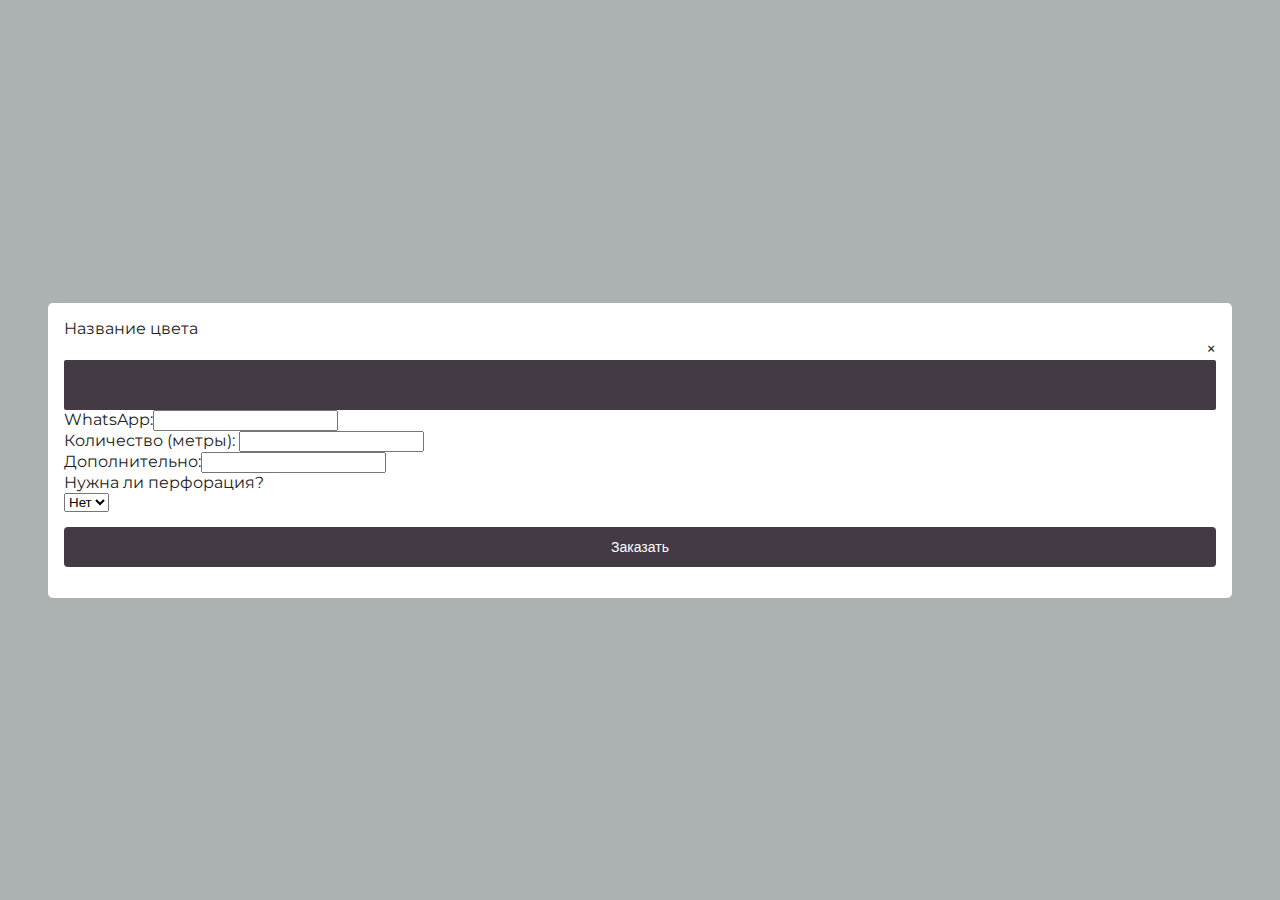
<file: index.html>
<!DOCTYPE html>
<html lang="en">
<head>
    <meta charset="utf-8">
    <meta name="viewport"
          content="width=device-width, initial-scale=1.0, minimum-scale=1.0, maximum-scale=1.0, user-scalable=no" />
    <meta name="format-detection" content="telephone=no" />
    <meta http-equiv="X-UA-Compatible" content="IE=edge" />
    <meta name="MobileOptimized" content="176" />
    <meta name="HandheldFriendly" content="True" />
    <meta name="robots" content="noindex,nofollow" />
    <title>Telegram WebApp</title>
    <link rel="stylesheet" href="https://cdn.jsdelivr.net/npm/bootstrap@5.1.3/dist/css/bootstrap.min.css" integrity="sha384-1BmE4kWBq78iYhFldvKuhfTAU6auU8tT94WrHftjDbrCEXSU1oBoqyl2QvZ6jIW3" crossorigin="anonymous">
    <script src="https://telegram.org/js/telegram-web-app.js"></script>
    <script>
        function setThemeClass() {
            document.documentElement.className = Telegram.WebApp.colorScheme;
        }
        Telegram.WebApp.onEvent('themeChanged', setThemeClass);
        setThemeClass();

    </script>
       <link rel="stylesheet" href="assets/style.css">

</head>

<body>

<section>
    <div class="container">
        <div class="row" id="app-wrapper">

        </div>
        
    </div>
</section>

<div class="modal-overlay d-none">
    <div class="modal-window">
        <div class="row">
            <div class="col-8 mt-1 mb-2">
                <p id="modal-color-name" class="modal-color-title">Название цвета</p>
            </div>
            <div class="col-4 mt-1 mb-2">
                <p class="close-modal-window">&times;</p>
            </div>
            <div class="col-12 mt-1 mb-2">
                <div id="modal-color-rgb" class="modal-color-block" style="background-color:#433A46"></div>
            </div>
            <div class="col-12 mt-1 mb-2">
                <label class="w-100">WhatsApp:<input class="form-control p-0 w-100" id="modal-form-phone" type="text" name=""> </label>
            </div>
            <div class="col-12 mt-1 mb-2">
                <label class="w-100"><span id="meter_type">Количество (метры): </span><input class="form-control p-0 w-100" id="modal-form-count" type="number" name=""> </label>
            </div>
            <div class="col-12 mt-1 mb-2">
                <label class="w-100">Дополнительно:<input class="form-control p-0 w-100" id="modal-form-dop" type="text" name=""> </label>
            </div>
            <div class="col-12 mt-1 mb-2">
                <p class="m-0">Нужна ли перфорация?</p>
                <select name="" id="modal-form-per" class="form-control w-100">
                    <option value="Нет">Нет</option>
                    <option value="Да">Да</option>
                </select>
            </div>
            <div class="col-12">
                <button id="modal-form-send" class="btn text-white" style="background-color:#433A46">Заказать</button>
            </div>
        </div>
    </div>
</div>
  <script src="assets/script.js"></script>

  <script src="assets/tg.js"></script>
</body>
</html>
</file>
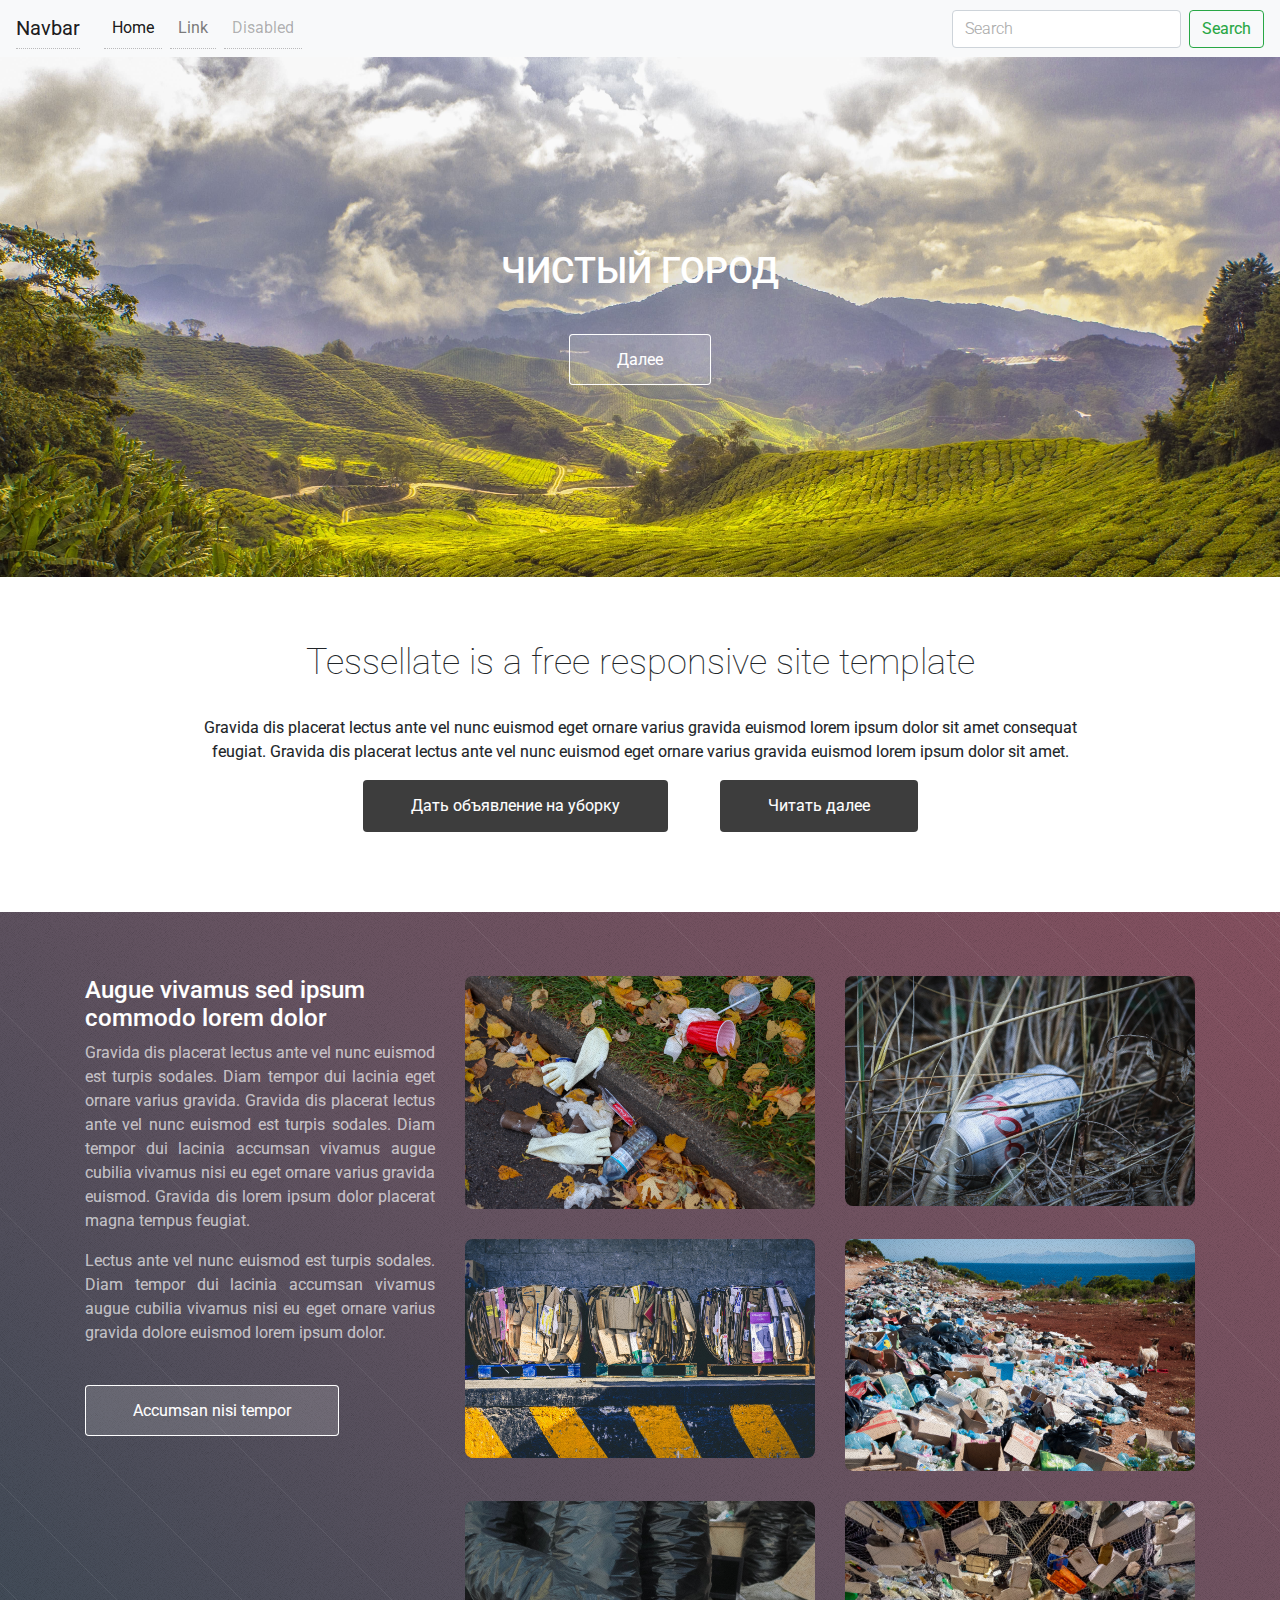
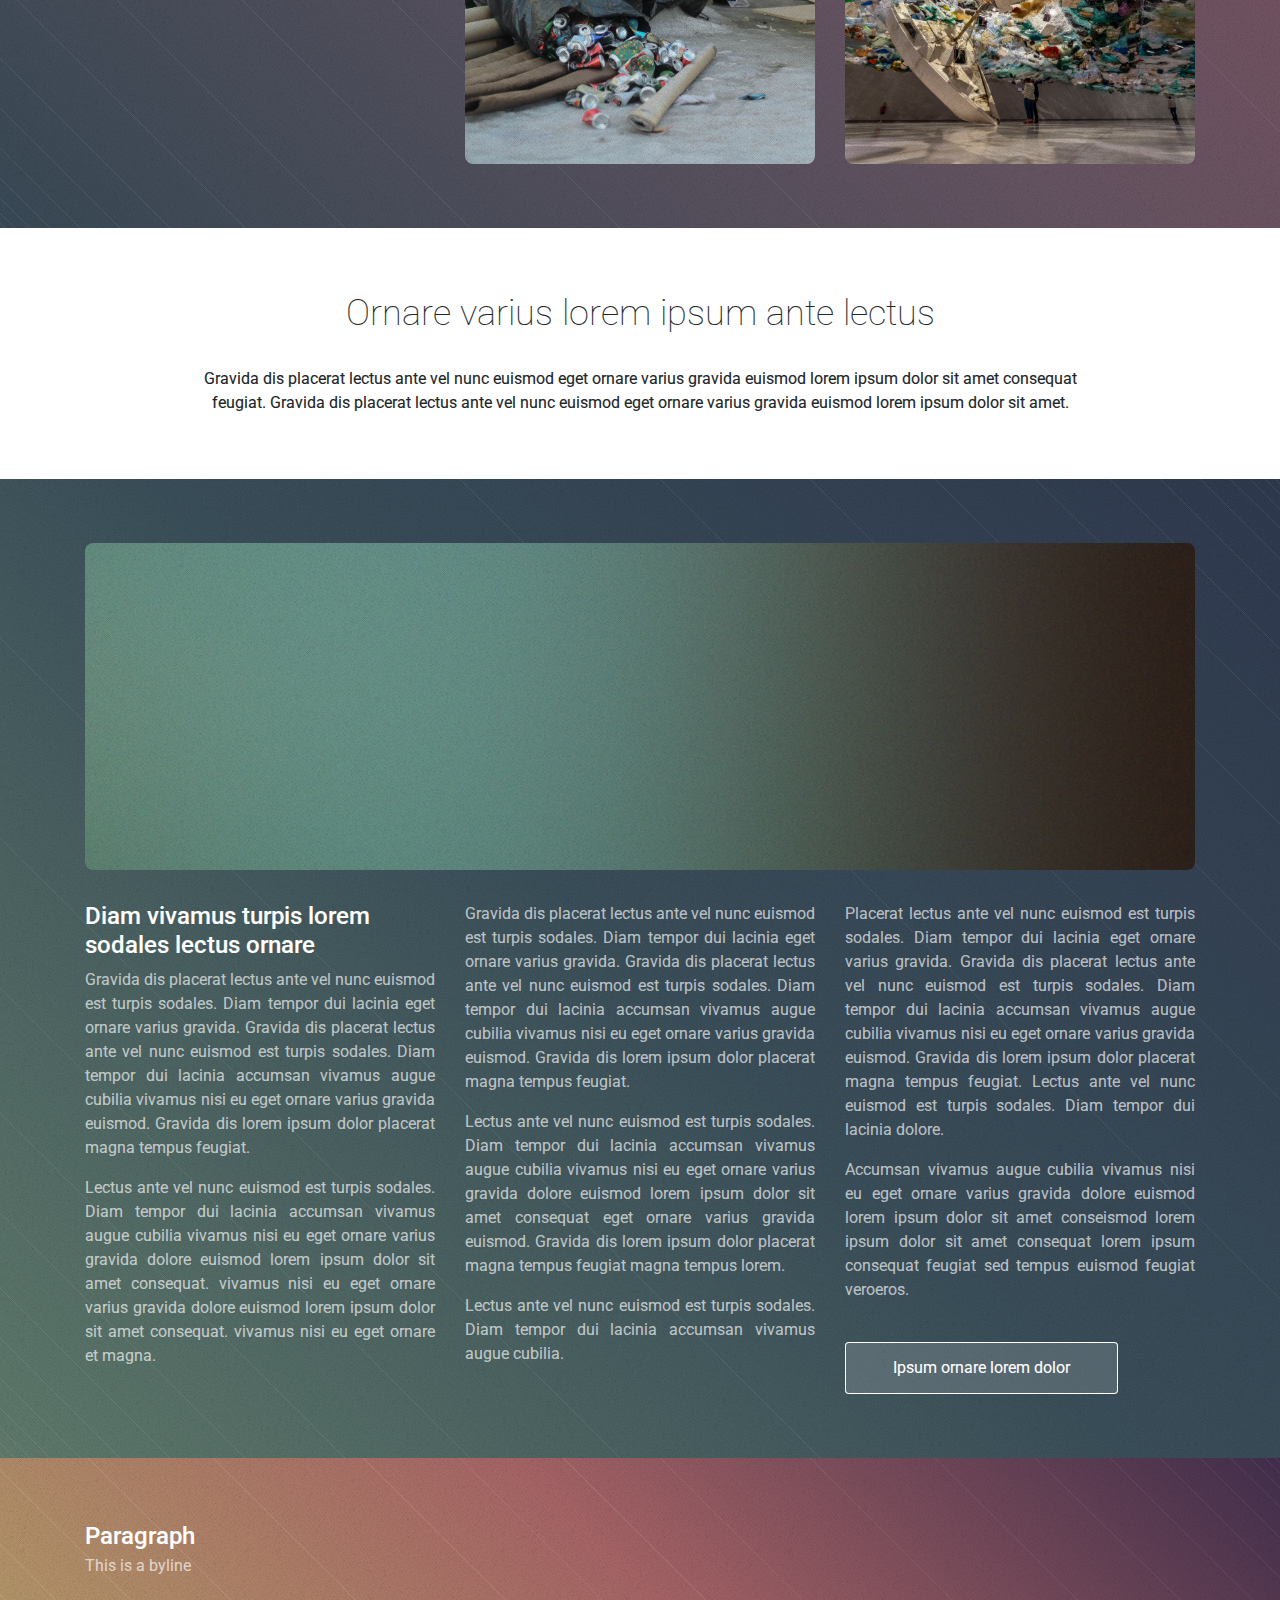
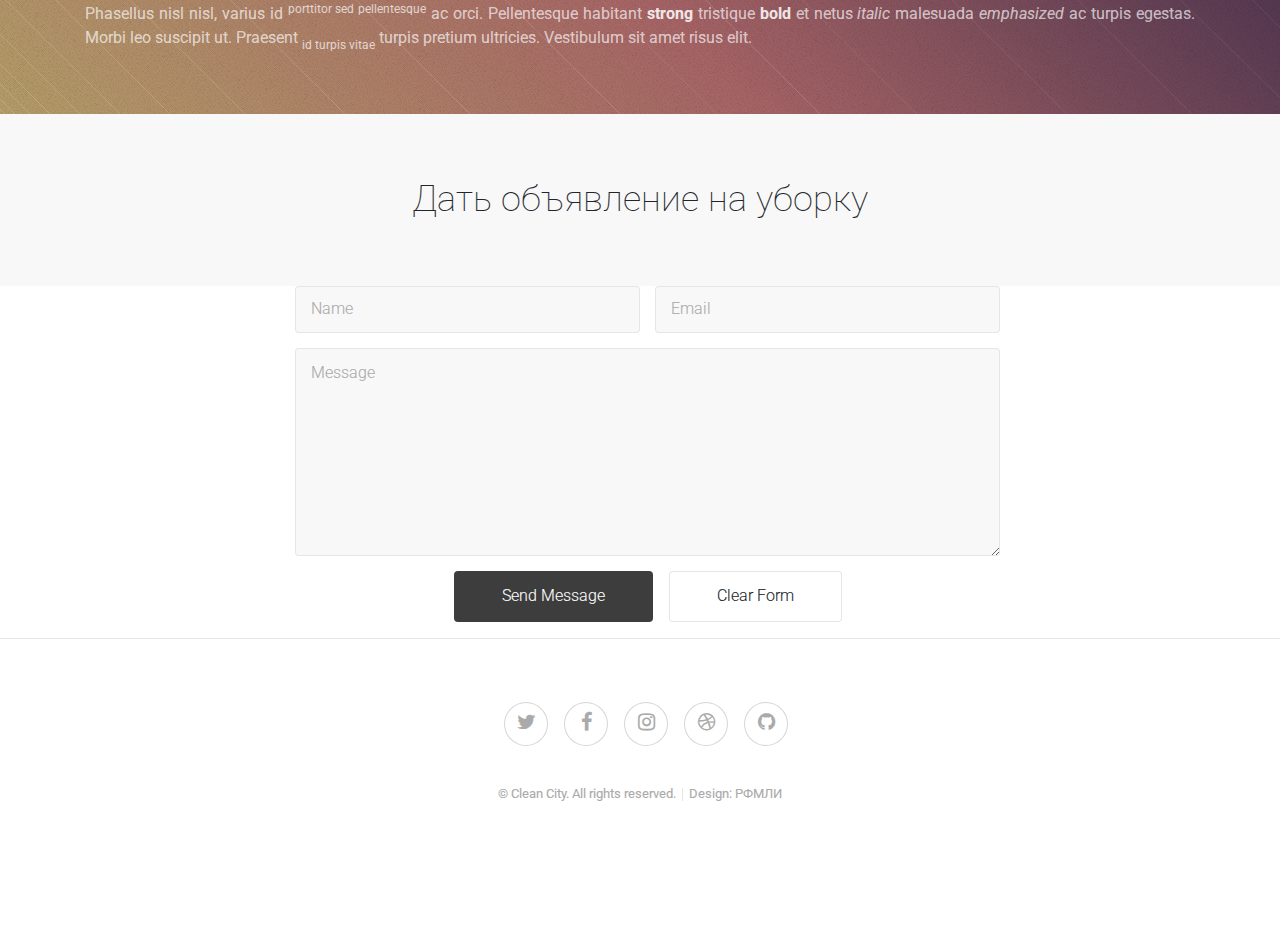
<file: template3/index.html>
<!DOCTYPE HTML>
<html>
	<head>
		<title>Чистый город</title>
		<meta charset="utf-8" />
		<meta name="viewport" content="width=device-width, initial-scale=1, user-scalable=no" />
		<link rel="stylesheet" href="assets/css/main.css" />
		<link rel="stylesheet" href="https://maxcdn.bootstrapcdn.com/bootstrap/4.0.0/css/bootstrap.min.css" integrity="sha384-Gn5384xqQ1aoWXA+058RXPxPg6fy4IWvTNh0E263XmFcJlSAwiGgFAW/dAiS6JXm" crossorigin="anonymous">
	</head>
	<body class="is-preload">
        <nav class="navbar navbar-expand-lg navbar-light bg-light">
          <button class="navbar-toggler" type="button" data-toggle="collapse" data-target="#navbarTogglerDemo03" aria-controls="navbarTogglerDemo03" aria-expanded="false" aria-label="Toggle navigation">
            <span class="navbar-toggler-icon"></span>
          </button>
          <a class="navbar-brand" href="#">Navbar</a>

          <div class="collapse navbar-collapse" id="navbarTogglerDemo03">
            <ul class="navbar-nav mr-auto mt-2 mt-lg-0">
              <li class="nav-item active">
                <a class="nav-link" href="#">Home <span class="sr-only">(current)</span></a>
              </li>
              <li class="nav-item">
                <a class="nav-link" href="#">Link</a>
              </li>
              <li class="nav-item">
                <a class="nav-link disabled" href="#">Disabled</a>
              </li>
            </ul>
            <form class="form-inline my-2 my-lg-0">
              <input class="form-control mr-sm-2" type="search" placeholder="Search" aria-label="Search">
              <button class="btn btn-outline-success my-2 my-sm-0" type="submit">Search</button>
            </form>
          </div>
        </nav>
		<!-- Header -->
			<section id="header" class="dark">

				<header>
					<h1>ЧИСТЫЙ ГОРОД</h1>
				</header>
				<footer>
					<a href="#first" class="button scrolly">Далее</a>
				</footer>
			</section>

		<!-- First -->
			<section id="first" class="main">
				<header>
					<div class="container">
						<h2>Tessellate is a free responsive site template</h2>
						<p>Gravida dis placerat lectus ante vel nunc euismod eget ornare varius gravida euismod lorem ipsum dolor sit amet consequat<br />
						feugiat. Gravida dis placerat lectus ante vel nunc euismod eget ornare varius gravida euismod lorem ipsum dolor sit amet.</p>
						<a href="#fourth" class="button scrolly top_btn">Дать объявление на уборку</a>
						<a href="#second" class="button scrolly top_btn">Читать далее</a>
					</div>
				</header>
				<!-- <div class="content dark style1 featured">
					<div class="container">
						<div class="row">
							<div class="col-4 col-12-narrow">
								<section>
									<span class="feature-icon"><span class="icon fa-clock-o"></span></span>
									<header>
										<h3>Gravida</h3>
									</header>
									<p>Gravida dis placerat lectus ante vel nunc euismod est turpis sodales.
									Diam tempor dui lacinia accumsan vivamus. Gravida dis placerat lectus
									ante vel nunc euismod est turpis sodales. Diam tempor dui lacinia
									accumsan vivamus.</p>
								</section>
							</div>
							<div class="col-4 col-12-narrow">
								<section>
									<span class="feature-icon"><span class="icon fa-bolt"></span></span>
									<header>
										<h3>Vivamus</h3>
									</header>
									<p>Gravida dis placerat lectus ante vel nunc euismod est turpis sodales.
									Diam tempor dui lacinia accumsan vivamus. Gravida dis placerat lectus
									ante vel nunc euismod est turpis sodales. Diam tempor dui lacinia
									accumsan vivamus.</p>
								</section>
							</div>
							<div class="col-4 col-12-narrow">
								<section>
									<span class="feature-icon"><span class="icon fa-cloud"></span></span>
									<header>
										<h3>Accumsan</h3>
									</header>
									<p>Gravida dis placerat lectus ante vel nunc euismod est turpis sodales.
									Diam tempor dui lacinia accumsan vivamus. Gravida dis placerat lectus
									ante vel nunc euismod est turpis sodales. Diam tempor dui lacinia
									accumsan vivamus.</p>
								</section>
							</div>
							<div class="col-12">
								<footer>
									<a href="#second" class="button scrolly">Gravida tempor lacinia</a>
								</footer>
							</div>
						</div>
					</div>
				</div> -->
			</section>

		<!-- Second -->
			<section id="second" class="main">
				<!-- <header>
					<div class="container">
						<h2>Euismod sed feugiat lorem tempus magna</h2>
						<p>Gravida dis placerat lectus ante vel nunc euismod eget ornare varius gravida euismod lorem ipsum dolor sit amet consequat<br />
						feugiat. Gravida dis placerat lectus ante vel nunc euismod eget ornare varius gravida euismod lorem ipsum dolor sit amet.</p>
					</div>
				</header> -->
				<div class="content dark style2">
					<div class="container">
						<div class="row">
							<div class="col-4 col-12-narrow">
								<section>
									<h3>Augue vivamus sed ipsum commodo lorem dolor</h3>
									<p>Gravida dis placerat lectus ante vel nunc euismod est turpis sodales. Diam
									tempor dui lacinia eget ornare varius gravida. Gravida dis placerat lectus ante
									vel nunc euismod est turpis sodales. Diam tempor dui lacinia accumsan vivamus
									augue cubilia vivamus nisi eu eget ornare varius gravida euismod.  Gravida dis
									lorem ipsum dolor placerat magna tempus feugiat.</p>
									<p>Lectus ante vel nunc euismod est turpis sodales. Diam tempor dui lacinia
									accumsan vivamus augue cubilia vivamus nisi eu eget ornare varius gravida dolore
									euismod lorem ipsum dolor.</p>
									<footer>
										<a href="#third" class="button scrolly">Accumsan nisi tempor</a>
									</footer>
								</section>
							</div>
							<div class="col-8 col-12-narrow">
								<div class="row">
									<div class="col-6"><a href="#" class="image fit"><img src="images/pic01.jpg" alt="" /></a></div>
									<div class="col-6"><a href="#" class="image fit"><img src="images/pic02.jpg" alt="" /></a></div>
									<div class="col-6"><a href="#" class="image fit"><img src="images/pic03.jpg" alt="" /></a></div>
									<div class="col-6"><a href="#" class="image fit"><img src="images/pic04.jpg" alt="" /></a></div>
									<div class="col-6"><a href="#" class="image fit"><img src="images/pic05.jpg" alt="" /></a></div>
									<div class="col-6"><a href="#" class="image fit"><img src="images/pic06.jpg" alt="" /></a></div>
								</div>
							</div>
						</div>
					</div>
				</div>
			</section>

		<!-- Third -->
			<section id="third" class="main">
				<header>
					<div class="container">
						<h2>Ornare varius lorem ipsum ante lectus</h2>
						<p>Gravida dis placerat lectus ante vel nunc euismod eget ornare varius gravida euismod lorem ipsum dolor sit amet consequat<br />
						feugiat. Gravida dis placerat lectus ante vel nunc euismod eget ornare varius gravida euismod lorem ipsum dolor sit amet.</p>
					</div>
				</header>
				<div class="content dark style3">
					<div class="container">
						<span class="image featured"><img src="images/pic07.jpg" alt="" /></span>
						<div class="row">
							<div class="col-4 col-12-narrow">
								<h3>Diam vivamus turpis lorem sodales lectus ornare</h3>
								<p>Gravida dis placerat lectus ante vel nunc euismod est turpis sodales. Diam
								tempor dui lacinia eget ornare varius gravida. Gravida dis placerat lectus ante
								vel nunc euismod est turpis sodales. Diam tempor dui lacinia accumsan vivamus
								augue cubilia vivamus nisi eu eget ornare varius gravida euismod.  Gravida dis
								lorem ipsum dolor placerat magna tempus feugiat.</p>
								<p>Lectus ante vel nunc euismod est turpis sodales. Diam tempor dui lacinia
								accumsan vivamus augue cubilia vivamus nisi eu eget ornare varius gravida dolore
								euismod lorem ipsum dolor sit amet consequat. vivamus nisi eu eget ornare varius
								gravida dolore euismod lorem ipsum dolor sit amet consequat. vivamus nisi eu
								eget ornare et magna.</p>
							</div>
							<div class="col-4 col-12-narrow">
								<p>Gravida dis placerat lectus ante vel nunc euismod est turpis sodales. Diam
								tempor dui lacinia eget ornare varius gravida. Gravida dis placerat lectus ante
								vel nunc euismod est turpis sodales. Diam tempor dui lacinia accumsan vivamus
								augue cubilia vivamus nisi eu eget ornare varius gravida euismod.  Gravida dis
								lorem ipsum dolor placerat magna tempus feugiat.</p>
								<p>Lectus ante vel nunc euismod est turpis sodales. Diam tempor dui lacinia
								accumsan vivamus augue cubilia vivamus nisi eu eget ornare varius gravida dolore
								euismod lorem ipsum dolor sit amet consequat eget ornare varius gravida euismod.
								Gravida dis lorem ipsum dolor placerat magna tempus feugiat magna tempus lorem.</p>
								<p>Lectus ante vel nunc euismod est turpis sodales. Diam tempor dui lacinia
								accumsan vivamus augue cubilia.</p>
							</div>
							<div class="col-4 col-12-narrow">
								<p>Placerat lectus ante vel nunc euismod est turpis sodales. Diam tempor dui
								lacinia eget ornare varius gravida. Gravida dis placerat lectus ante vel nunc
								euismod est turpis sodales. Diam tempor dui lacinia accumsan vivamus augue
								cubilia vivamus nisi eu eget ornare varius gravida euismod.  Gravida dis
								lorem ipsum dolor placerat magna tempus feugiat. Lectus ante vel nunc euismod
								est turpis sodales. Diam tempor dui lacinia dolore.</p>
								<p>Accumsan vivamus augue cubilia vivamus nisi eu eget ornare varius gravida
								dolore euismod lorem ipsum dolor sit amet conseismod lorem ipsum dolor sit amet
								consequat lorem ipsum consequat feugiat sed tempus euismod feugiat veroeros.</p>
								<footer>
									<a href="#fourth" class="button scrolly">Ipsum ornare lorem dolor</a>
								</footer>
							</div>
						</div>
					</div>
				</div>
			</section>

		<!-- Basic Elements -->
		
			<section class="main">
	<!-- 			<header>
					<div class="container">
						<h2>A Whole Lotta Elements</h2>
						<p>General purpose elements for every general purpose. Or something like that.</p>
					</div>
				</header> -->
				<div class="content style1 dark">
					<div class="container">
						<section>
							<header>
								<h3>Paragraph</h3>
								<p>This is a byline</p>
							</header>
							<p>Phasellus nisl nisl, varius id <sup>porttitor sed pellentesque</sup> ac orci. Pellentesque
							habitant <strong>strong</strong> tristique <b>bold</b> et netus <i>italic</i> malesuada <em>emphasized</em> ac turpis egestas. Morbi
							leo suscipit ut. Praesent <sub>id turpis vitae</sub> turpis pretium ultricies. Vestibulum sit
							amet risus elit.</p>
						</section>
						<!-- <section>
							<header>
								<h3>Blockquote</h3>
							</header>
							<blockquote>Fringilla nisl. Donec accumsan interdum nisi, quis tincidunt felis sagittis eget.
							tempus euismod. Vestibulum ante ipsum primis in faucibus. Cras sit amet urna eros, id egestas
							tempus ante ipsum primis in faucibus orci luctus et ultrices.</blockquote>
						</section>
						<section>
							<header>
								<h3>Divider</h3>
							</header>
							<p>Donec consectetur <a href="#">vestibulum dolor et pulvinar</a>. Etiam vel felis enim, at viverra
							ligula. Ut porttitor sagittis lorem, quis eleifend nisi ornare vel. Praesent nec orci
							facilisis leo magna. Cras sit amet urna eros, id egestas urna. Quisque aliquam
							tempus euismod. Vestibulum ante ipsum primis in faucibus orci luctus et ultrices
							posuere cubilia.</p>
							<hr />
							<p>Donec consectetur vestibulum dolor et pulvinar. Etiam vel felis enim, at viverra
							ligula. Ut porttitor sagittis lorem, quis eleifend nisi ornare vel. Praesent nec orci
							facilisis leo magna. Cras sit amet urna eros, id egestas urna. Quisque aliquam
							tempus euismod. Vestibulum ante ipsum primis in faucibus orci luctus et ultrices
							posuere cubilia.</p>
						</section>
						<section>
							<header>
								<h3>Unordered List</h3>
							</header>
							<ul class="default">
								<li>Donec consectetur vestibulum dolor et vel felis enim at viverra ligula. Ut porttitor sagittis lorem.</li>
								<li>Donec consectetur vestibulum dolor et vel felis enim at viverra ligula. Ut porttitor sagittis lorem.</li>
								<li>Donec consectetur vestibulum dolor et vel felis enim at viverra ligula. Ut porttitor sagittis lorem.</li>
								<li>Donec consectetur vestibulum dolor et vel felis enim at viverra ligula. Ut porttitor sagittis lorem.</li>
							</ul>
						</section>
						<section>
							<header>
								<h3>Ordered List</h3>
							</header>
							<ol class="default">
								<li>Donec consectetur vestibulum dolor et vel felis enim at viverra ligula. Ut porttitor sagittis lorem.</li>
								<li>Donec consectetur vestibulum dolor et vel felis enim at viverra ligula. Ut porttitor sagittis lorem.</li>
								<li>Donec consectetur vestibulum dolor et vel felis enim at viverra ligula. Ut porttitor sagittis lorem.</li>
								<li>Donec consectetur vestibulum dolor et vel felis enim at viverra ligula. Ut porttitor sagittis lorem.</li>
							</ol>
						</section>
						<section>
							<header>
								<h3>Table</h3>
							</header>
							<div class="table-wrapper">
								<table class="default">
									<thead>
										<tr>
											<th>ID</th>
											<th>Name</th>
											<th>Description</th>
											<th>Price</th>
										</tr>
									</thead>
									<tbody>
										<tr>
											<td>00001</td>
											<td>Lorem ipsum dolor</td>
											<td>Ut porttitor sagittis lorem quis nisi ornare.</td>
											<td>29.99</td>
										</tr>
										<tr>
											<td>00002</td>
											<td>Sit amet nullam</td>
											<td>Ut porttitor sagittis lorem quis nisi ornare.</td>
											<td>19.99</td>
										</tr>
										<tr>
											<td>00003</td>
											<td>Feugiat felis viverra</td>
											<td>Ut porttitor sagittis lorem quis nisi ornare.</td>
											<td>29.99</td>
										</tr>
										<tr>
											<td>00004</td>
											<td>Sagittis enim felis</td>
											<td>Ut porttitor sagittis lorem quis nisi ornare.</td>
											<td>19.99</td>
										</tr>
										<tr>
											<td>00005</td>
											<td>Nullam sed vestibulum</td>
											<td>Ut porttitor sagittis lorem quis nisi ornare.</td>
											<td>19.99</td>
										</tr>
									</tbody>
									<tfoot>
										<tr>
											<td colspan="3"></td>
											<td>100.00</td>
										</tr>
									</tfoot>
								</table>
							</div>
						</section> -->
						<!-- <section>
							<header>
								<h3>Form</h3>
							</header>
							<form method="post" action="#">
								<div class="row gtr-50">
									<div class="col-6 col-12-narrow">
										<input type="text" name="name" id="name" value="" placeholder="John Doe" />
									</div>
									<div class="col-6 col-12-narrow">
										<input type="text" name="email" id="email" value="" placeholder="johndoe@domain.tld" />
									</div>
									<div class="col-12">
										<div class="select" tabindex="-1">
											<select name="department" id="department">
												<option value="">Choose a department</option>
												<option value="1">Manufacturing</option>
												<option value="2">Administration</option>
												<option value="3">Support</option>
											</select>
										</div>
									</div>
									<div class="col-12">
										<input type="text" name="subject" id="subject" value="" placeholder="Enter your subject" />
									</div>
									<div class="col-12">
										<textarea name="message" id="message" placeholder="Enter your message"></textarea>
									</div>
									<div class="col-12">
										<ul class="actions">
											<li><input type="submit" class="button" value="Send Message" /></li>
											<li><input type="reset" class="button alt" value="Clear Form" /></li>
										</ul>
									</div>
								</div>
							</form>
						</section> -->
					</div>
				</div>
			</section>
		

		<!-- Fourth -->
			<section id="fourth" class="main">
				<header>
						<h2>Дать объявление на уборку</h2>
				</header>
			<form action="#" method="post">
				<div class="content style4 featured">
					<div class="container medium">
						<form method="post" action="#">
							<div class="row gtr-50">
								<div class="col-6 col-12-mobile"><input type="text" placeholder="Name" /></div>
								<div class="col-6 col-12-mobile"><input type="text" placeholder="Email" /></div>
								<div class="col-12"><textarea name="message" placeholder="Message"></textarea></div>
								<div class="col-12">
									<ul class="actions special">
										<li><input type="submit" class="button" value="Send Message" /></li>
										<li><input type="reset" class="button alt" value="Clear Form" /></li>
									</ul>
								</div>
							</div>
						</form>
					</div>
				</div>
			</form>
			</section>

		<!-- Footer -->
			<section id="footer">
				<ul class="icons">
					<li><a href="#" class="icon fa-twitter"><span class="label">Twitter</span></a></li>
					<li><a href="#" class="icon fa-facebook"><span class="label">Facebook</span></a></li>
					<li><a href="#" class="icon fa-instagram"><span class="label">Instagram</span></a></li>
					<li><a href="#" class="icon fa-dribbble"><span class="label">Dribbble</span></a></li>
					<li><a href="#" class="icon fa-github"><span class="label">GitHub</span></a></li>
				</ul>
				<div class="copyright">
					<ul class="menu">
						<li>&copy; Clean City. All rights reserved.</li><li>Design: РФМЛИ </li>
					</ul>
				</div>
			</section>

		<a class="back_to_top" title="Наверх">&uarr;</a>

		<!-- Scripts -->
			<script src="https://code.jquery.com/jquery-3.2.1.slim.min.js" integrity="sha384-KJ3o2DKtIkvYIK3UENzmM7KCkRr/rE9/Qpg6aAZGJwFDMVNA/GpGFF93hXpG5KkN" crossorigin="anonymous"></script>
			<script src="https://cdnjs.cloudflare.com/ajax/libs/popper.js/1.12.9/umd/popper.min.js" integrity="sha384-ApNbgh9B+Y1QKtv3Rn7W3mgPxhU9K/ScQsAP7hUibX39j7fakFPskvXusvfa0b4Q" crossorigin="anonymous"></script>
			<script src="https://maxcdn.bootstrapcdn.com/bootstrap/4.0.0/js/bootstrap.min.js" integrity="sha384-JZR6Spejh4U02d8jOt6vLEHfe/JQGiRRSQQxSfFWpi1MquVdAyjUar5+76PVCmYl" crossorigin="anonymous"></script>
			<script src="assets/js/jquery.min.js"></script>
			<script src="assets/js/jquery.scrolly.min.js"></script>
			<script src="assets/js/browser.min.js"></script>
			<script src="assets/js/breakpoints.min.js"></script>
			<script src="assets/js/util.js"></script>
			<script src="assets/js/main.js"></script>

	</body>
</html>
</file>
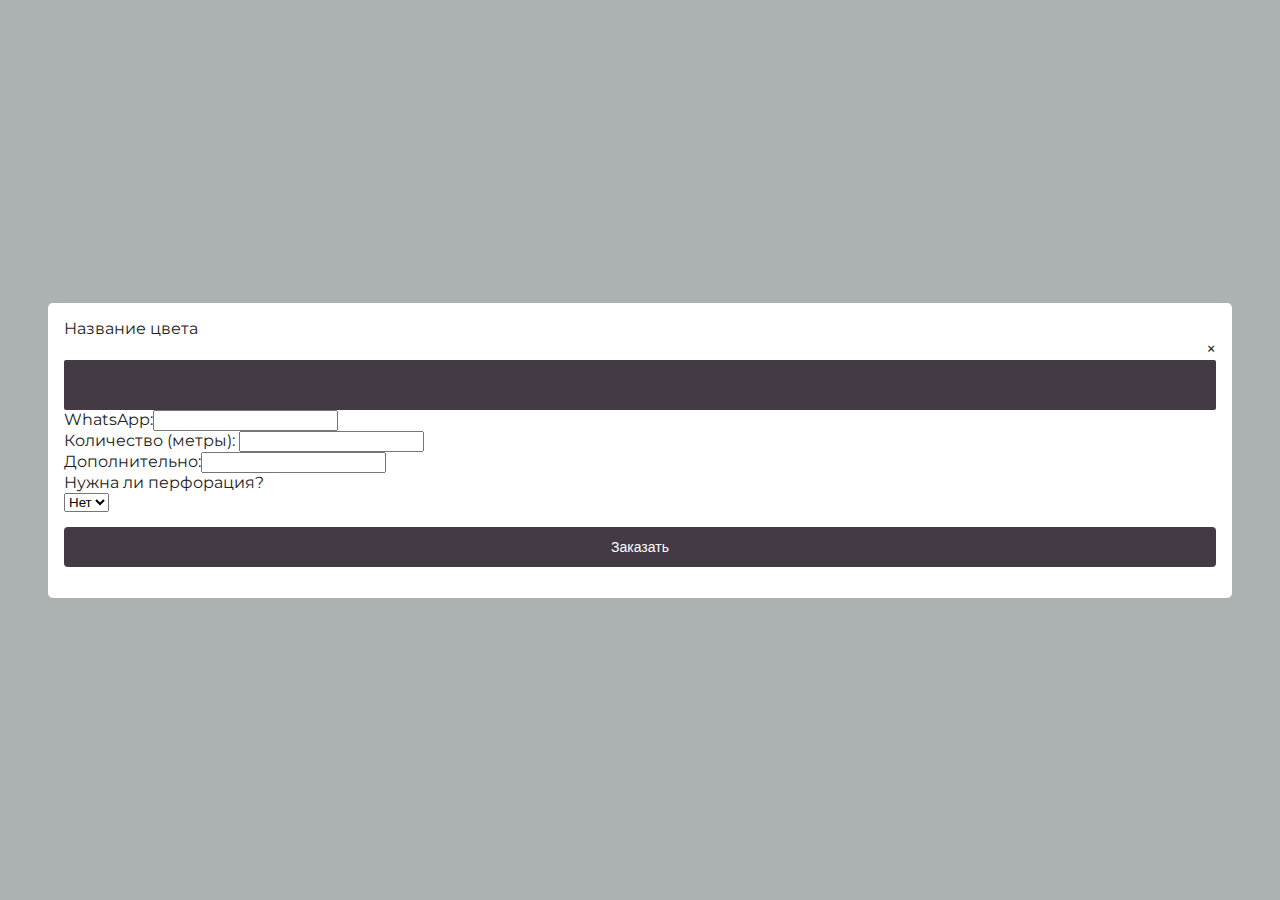
<file: near-color.html>
<!DOCTYPE html>
<html lang="en">
<head>
    <meta charset="utf-8">
    <meta name="viewport"
          content="width=device-width, initial-scale=1.0, minimum-scale=1.0, maximum-scale=1.0, user-scalable=no" />
    <meta name="format-detection" content="telephone=no" />
    <meta http-equiv="X-UA-Compatible" content="IE=edge" />
    <meta name="MobileOptimized" content="176" />
    <meta name="HandheldFriendly" content="True" />
    <meta name="robots" content="noindex,nofollow" />
    <title>Telegram WebApp</title>
    <link rel="stylesheet" href="https://cdn.jsdelivr.net/npm/bootstrap@5.1.3/dist/css/bootstrap.min.css" integrity="sha384-1BmE4kWBq78iYhFldvKuhfTAU6auU8tT94WrHftjDbrCEXSU1oBoqyl2QvZ6jIW3" crossorigin="anonymous">
    <script src="https://telegram.org/js/telegram-web-app.js"></script>
    <script>
        function setThemeClass() {
            document.documentElement.className = Telegram.WebApp.colorScheme;
        }
        Telegram.WebApp.onEvent('themeChanged', setThemeClass);
        setThemeClass();

    </script>
   <link rel="stylesheet" href="assets/style.css">
</head>

<body>

<section>
    <div class="container">
        <div class="row" id="app-wrapper">

        </div>

    </div>
</section>

<div class="modal-overlay d-none">
    <div class="modal-window">
        <div class="row">
            <div class="col-8 mt-1 mb-2">
                <p id="modal-color-name" class="modal-color-title">Название цвета</p>
            </div>
            <div class="col-4 mt-1 mb-2">
                <p class="close-modal-window">&times;</p>
            </div>
            <div class="col-12 mt-1 mb-2">
                <div id="modal-color-rgb" class="modal-color-block" style="background-color:#433A46"></div>
            </div>
            <div class="col-12 mt-1 mb-2">
                <label class="w-100">WhatsApp:<input class="form-control p-0 w-100" id="modal-form-phone" type="text" name=""> </label>
            </div>
            <div class="col-12 mt-1 mb-2">
                <label class="w-100"><span id="meter_type">Количество (метры): </span><input class="form-control p-0 w-100" id="modal-form-count" type="number" name=""> </label>
            </div>
            <div class="col-12 mt-1 mb-2">
                <label class="w-100">Дополнительно:<input class="form-control p-0 w-100" id="modal-form-dop" type="text" name=""> </label>
            </div>
            <div class="col-12 mt-1 mb-2">
                <p class="m-0">Нужна ли перфорация?</p>
                <select name="" id="modal-form-per" class="form-control w-100">
                    <option value="Нет">Нет</option>
                    <option value="Да">Да</option>
                </select>
            </div>
            <div class="col-12">
                <button id="modal-form-send" class="btn text-white" style="background-color:#433A46">Заказать</button>
            </div>
        </div>
    </div>
</div>

  <script src="assets/script2.js"></script>

  <script src="assets/tg.js"></script>

</body>
</html>
</file>
<file: assets/style.css>
@import url('https://fonts.googleapis.com/css2?family=Montserrat:wght@500&display=swap');
        body {
            font-family: 'Montserrat', sans-serif;
            background-color: var(--tg-theme-bg-color, #F6FFFE);
            color: var(--tg-theme-text-color, #222222);
            font-size: 16px;
            margin: 0.5rem;
            padding: 0;
            color-scheme: var(--tg-color-scheme);
        }

        a {
            color: var(--tg-theme-link-color, #2678b6);
        }

        button {
            display: block;
            width: 100%;
            font-size: 14px;
            margin: 15px 0;
            padding: 12px 20px;
            border: none;
            border-radius: 4px;
            background-color: var(--tg-theme-button-color, #50a8eb);
            color: var(--tg-theme-button-text-color, #ffffff);
            cursor: pointer;
        }

        button[disabled] {
            opacity: 0.6;
            cursor: auto;
            pointer-events: none;
        }

        button.close_btn {
            /*position: fixed;*/
            position: absolute;
            left: 0;
            right: 0;
            bottom: 0;
            border-radius: 0;
            margin: 0;
            padding: 16px 20px;
            text-transform: uppercase;
        }

        section {
            padding: 15px 15px 65px;
            text-align: center;
        }

        p {
            margin: 40px 0 15px;
        }

        ul {
            text-align: left;
        }

        textarea {
            width: 100%;
            box-sizing: border-box;
            padding: 7px;
        }

        pre {
            background: rgba(0, 0, 0, .07);
            border-radius: 4px;
            padding: 4px;
            margin: 7px 0;
            word-break: break-all;
            word-break: break-word;
            white-space: pre-wrap;
            text-align: left;
        }

        .dark pre {
            background: rgba(255, 255, 255, .15);
        }

        .hint {
            font-size: .8em;
            color: var(--tg-theme-hint-color, #a8a8a8);
        }

        .ok {
            color: green;
        }

        .err {
            color: red;
        }

        #fixed_wrap {
            position: fixed;
            left: 0;
            right: 0;
            top: 0;
            transform: translateY(100vh);
        }

        .viewport_border,
        .viewport_stable_border {
            position: fixed;
            left: 0;
            right: 0;
            top: 0;
            height: var(--tg-viewport-height, 100vh);
            pointer-events: none;
        }

        .viewport_stable_border {
            height: var(--tg-viewport-stable-height, 100vh);
        }

        .viewport_border:before,
        .viewport_stable_border:before {
            content: attr(text);
            display: inline-block;
            position: absolute;
            background: gray;
            right: 0;
            top: 0;
            font-size: 7px;
            padding: 2px 4px;
            vertical-align: top;
        }

        .viewport_stable_border:before {
            background: green;
            left: 0;
            right: auto;
        }

        .viewport_border:after,
        .viewport_stable_border:after {
            content: '';
            display: block;
            position: absolute;
            left: 0;
            right: 0;
            top: 0;
            bottom: 0;
            border: 2px dashed gray;
        }

        .viewport_stable_border:after {
            border-color: green;
        }

        small {
            font-size: 12px;
        }

        .d-none{
            display: none;
        }

        .elems-title{
            font-size: 14px;
        }


        .elem{
            font-family: 'Montserrat', sans-serif;
            position: relative;
            height: 210px;
            transition: .15s;
        }

        .elem-wrapper:hover{
            background-color:rgba(0,0,0,.1);
            transition: .15s;
        }

        .color-block{
            width: 90px;
            height: 90px;
            border-radius: 2px;
        }

        .elem *{
            font-family: 'Montserrat', sans-serif;
            margin:0 auto;
        }

        .elem p{
            font-size: 10px;
        }

        .elem-main{
            padding: 5px;
            height: 150px;
        }

        .elem-main p{
            margin:0;
            text-align: left;
        }
        .color-block-main{
            border-radius: 2px;
            width: 100%;
            height: 100%;
        }

        .modal-overlay{
            position: fixed;
            width: 100%;
            height: 100%;
            top: 0;
            left: 0;
            background-color:rgba(0,0,0,.3);
            display: flex;
            justify-content: center;
            align-items: center;
        }

        .modal-window{
            z-index: 9999;
            width: 90%;
            height:auto;
            background-color:#fff;
            border-radius: 5px;
            padding: 1rem;
        }

        .modal-window p{
            margin: 0;
        }

        .modal-color-title, .close-modal-window{
            margin:0;
            text-align: left;
        }

        .close-modal-window{
            text-align: right;
            cursor: pointer;
            font-size: 18px;
            background: none !important;
        }

        .modal-color-block{
            width: 100%;
            height: 50px;
            border-radius: 2px;
        }

        #send-offer{
            position: fixed;
            left: 50%;
            transform: translate(-50%, 0%);
            bottom: 15px;
            width: 90%;
            z-index: 9998;
        }

        .main-color-rgb{
            font-size: 11px;
        }
</file>
<file: template3/assets/css/main.css>
@import url("font-awesome.min.css");
@import url("https://fonts.googleapis.com/css?family=Roboto:100,100italic,300,300italic,400,400italic");


html, body, div, span, applet, object,
iframe, h1, h2, h3, h4, h5, h6, p, blockquote,
pre, a, abbr, acronym, address, big, cite,
code, del, dfn, em, img, ins, kbd, q, s, samp,
small, strike, strong, sub, sup, tt, var, b,
u, i, center, dl, dt, dd, ol, ul, li, fieldset,
form, label, legend, table, caption, tbody,
tfoot, thead, tr, th, td, article, aside,
canvas, details, embed, figure, figcaption,
footer, header, hgroup, menu, nav, output, ruby,
section, summary, time, mark, audio, video {
	margin: 0;
	padding: 0;
	border: 0;
	font-size: 100%;
	font: inherit;
	vertical-align: baseline;}

article, aside, details, figcaption, figure,
footer, header, hgroup, menu, nav, section {
	display: block;}

body {
	line-height: 1;
}

ol, ul {
	list-style: none;
}

blockquote, q {
	quotes: none;
}

	blockquote:before, blockquote:after, q:before, q:after {
		content: '';
		content: none;
	}

table {
	border-collapse: collapse;
	border-spacing: 0;
}

body {
	-webkit-text-size-adjust: none;
}

mark {
	background-color: transparent;
	color: inherit;
}

input::-moz-focus-inner {
	border: 0;
	padding: 0;
}

input, select, textarea {
	-moz-appearance: none;
	-webkit-appearance: none;
	-ms-appearance: none;
	appearance: none;
}

.back_to_top {
  position: fixed;
  bottom: 80px;
  right: 40px;
  z-index: 9999;
  width: 35px;
  height: 35px;
  text-align: center;
  line-height: 30px;
  background: #ccc;
  opacity: .8;
  color: #444;
  cursor: pointer;
  border-radius: 2px;
  display: none;
}

.back_to_top:hover {
  background: #e9ebec;
}

.back_to_top-show {
  display: block;
}

/* Basic */

	@-ms-viewport {
		width: device-width;
	}

	html {
		box-sizing: border-box;
	}

	*, *:before, *:after {
		box-sizing: inherit;
	}

	body {
		background: #F8F8F8;
		font-family: 'Roboto', sans-serif;
		font-weight: 300;
		font-size: 17pt;
		line-height: 1.75em;
		color: #888;
		-webkit-text-stroke: 0.1px;
	}

		body.is-preload *, body.is-preload *:before, body.is-preload *:after {
			-moz-animation: none !important;
			-webkit-animation: none !important;
			-ms-animation: none !important;
			animation: none !important;
			-moz-transition: none !important;
			-webkit-transition: none !important;
			-ms-transition: none !important;
			transition: none !important;
		}

	.dark {
		color: #aaa;
		color: rgba(255, 255, 255, 0.65);
	}

	input, textarea, select {
		font-family: 'Roboto', sans-serif;
		font-weight: 300;
		font-size: 17pt;
		line-height: 1.75em;
		color: #888;
		-webkit-text-stroke: 0.1px;
	}

	h1, h2, h3, h4, h5, h6 {
		color: #666;
		margin: 0 0 1em 0;
		font-weight: 100;
		line-height: 1.5em;
	}

	h1 a, h2 a, h3 a, h4 a, h5 a, h6 a {
		color: inherit;
		text-decoration: none;
	}

	.dark h1, .dark h2, .dark h3, .dark h4, .dark h5, .dark h6 {
		color: #fff;
	}

	strong, b {
		font-weight: 400;
		color: inherit;
	}

	.dark strong, .dark b {
		color: #fff;
		color: rgba(255, 255, 255, 0.85);
	}

	em, i {
		font-style: italic;
	}

	a {
		-moz-transition: border-bottom-color 0.25s ease-in-out;
		-webkit-transition: border-bottom-color 0.25s ease-in-out;
		-ms-transition: border-bottom-color 0.25s ease-in-out;
		transition: border-bottom-color 0.25s ease-in-out;
		color: inherit;
		text-decoration: none;
		border-bottom: dotted 1px rgba(0, 0, 0, 0.25);
	}

		a:hover {
			border-bottom-color: rgba(0, 0, 0, 0);
		}

	.dark a {
		color: #fff;
		border-bottom-color: rgba(255, 255, 255, 0.5);
	}

		.dark a:hover {
			border-bottom-color: rgba(255, 255, 255, 0);
		}

	sub {
		position: relative;
		top: 0.5em;
		font-size: 0.8em;
	}

	sup {
		position: relative;
		top: -0.5em;
		font-size: 0.8em;
	}

	hr {
		border: 0;
		border-top: solid 1px #e6e6e6;
		margin: 2em 0 2em 0;
	}

	.dark hr {
		border-top-color: rgba(255, 255, 255, 0.5);
	}

	blockquote {
		border-left: solid 0.25em #e6e6e6;
		padding: 1em 0 1em 2em;
		font-style: italic;
	}

	.dark blockquote {
		border-left-color: rgba(255, 255, 255, 0.5);
	}

	p, ul, ol, dl, table {
		margin-bottom: 1em;
	}

	p {
		text-align: justify;
	}

	header {
		margin-bottom: 1em;
	}

		header h1, header h2, header h3, header h4, header h5, header h6 {
			margin: 0;
		}

		header p {
			display: block;
			margin: 0;
			padding: 0.25em 0 0.5em 0;
		}

	footer {
		padding-top: 1.5em;
	}

	br.clear {
		clear: both;
	}

	.featured {
		text-align: center;
	}

		.featured p {
			text-align: center;
		}

/* Container */

	.container {
		margin: 0 auto;
		max-width: 100%;
		width: 1360px;
	}

		.container.medium {
			width: 1020px;
		}

		@media screen and (max-width: 1680px) {

			.container {
				width: 1200px;
			}

				.container.medium {
					width: 900px;
				}

		}

		@media screen and (max-width: 1280px) {

			.container {
				width: 960px;
			}

				.container.medium {
					width: 720px;
				}

		}

		@media screen and (max-width: 1000px) {

			.container {
				width: 100% !important;
			}

		}

/* Row */

	.row {
		display: flex;
		flex-wrap: wrap;
		box-sizing: border-box;
		align-items: stretch;
	}

		.row > * {
			box-sizing: border-box;
		}

		.row.gtr-uniform > * > :last-child {
			margin-bottom: 0;
		}

		.row.aln-left {
			justify-content: flex-start;
		}

		.row.aln-center {
			justify-content: center;
		}

		.row.aln-right {
			justify-content: flex-end;
		}

		.row.aln-top {
			align-items: flex-start;
		}

		.row.aln-middle {
			align-items: center;
		}

		.row.aln-bottom {
			align-items: flex-end;
		}

		.row > .imp {
			order: -1;
		}

		.row > .col-1 {
			width: 8.3333333333%;
		}

		.row > .off-1 {
			margin-left: 8.3333333333%;
		}

		.row > .col-2 {
			width: 16.6666666667%;
		}

		.row > .off-2 {
			margin-left: 16.6666666667%;
		}

		.row > .col-3 {
			width: 25%;
		}

		.row > .off-3 {
			margin-left: 25%;
		}

		.row > .col-4 {
			width: 33.3333333333%;
		}

		.row > .off-4 {
			margin-left: 33.3333333333%;
		}

		.row > .col-5 {
			width: 41.6666666667%;
		}

		.row > .off-5 {
			margin-left: 41.6666666667%;
		}

		.row > .col-6 {
			width: 50%;
		}

		.row > .off-6 {
			margin-left: 50%;
		}

		.row > .col-7 {
			width: 58.3333333333%;
		}

		.row > .off-7 {
			margin-left: 58.3333333333%;
		}

		.row > .col-8 {
			width: 66.6666666667%;
		}

		.row > .off-8 {
			margin-left: 66.6666666667%;
		}

		.row > .col-9 {
			width: 75%;
		}

		.row > .off-9 {
			margin-left: 75%;
		}

		.row > .col-10 {
			width: 83.3333333333%;
		}

		.row > .off-10 {
			margin-left: 83.3333333333%;
		}

		.row > .col-11 {
			width: 91.6666666667%;
		}

		.row > .off-11 {
			margin-left: 91.6666666667%;
		}

		.row > .col-12 {
			width: 100%;
		}

		.row > .off-12 {
			margin-left: 100%;
		}

		.row.gtr-0 {
			margin-top: 0px;
			margin-left: 0px;
		}

			.row.gtr-0 > * {
				padding: 0px 0 0 0px;
			}

			.row.gtr-0.gtr-uniform {
				margin-top: 0px;
			}

				.row.gtr-0.gtr-uniform > * {
					padding-top: 0px;
				}

		.row.gtr-25 {
			margin-top: -12.5px;
			margin-left: -12.5px;
		}

			.row.gtr-25 > * {
				padding: 12.5px 0 0 12.5px;
			}

			.row.gtr-25.gtr-uniform {
				margin-top: -12.5px;
			}

				.row.gtr-25.gtr-uniform > * {
					padding-top: 12.5px;
				}

		.row.gtr-50 {
			margin-top: -25px;
			margin-left: -25px;
		}

			.row.gtr-50 > * {
				padding: 25px 0 0 25px;
			}

			.row.gtr-50.gtr-uniform {
				margin-top: -25px;
			}

				.row.gtr-50.gtr-uniform > * {
					padding-top: 25px;
				}

		.row {
			margin-top: -50px;
			margin-left: -50px;
		}

			.row > * {
				padding: 50px 0 0 50px;
			}

			.row.gtr-uniform {
				margin-top: -50px;
			}

				.row.gtr-uniform > * {
					padding-top: 50px;
				}

		.row.gtr-150 {
			margin-top: -75px;
			margin-left: -75px;
		}

			.row.gtr-150 > * {
				padding: 75px 0 0 75px;
			}

			.row.gtr-150.gtr-uniform {
				margin-top: -75px;
			}

				.row.gtr-150.gtr-uniform > * {
					padding-top: 75px;
				}

		.row.gtr-200 {
			margin-top: -100px;
			margin-left: -100px;
		}

			.row.gtr-200 > * {
				padding: 100px 0 0 100px;
			}

			.row.gtr-200.gtr-uniform {
				margin-top: -100px;
			}

				.row.gtr-200.gtr-uniform > * {
					padding-top: 100px;
				}

		@media screen and (max-width: 1680px) {

			.row {
				display: flex;
				flex-wrap: wrap;
				box-sizing: border-box;
				align-items: stretch;
			}

				.row > * {
					box-sizing: border-box;
				}

				.row.gtr-uniform > * > :last-child {
					margin-bottom: 0;
				}

				.row.aln-left {
					justify-content: flex-start;
				}

				.row.aln-center {
					justify-content: center;
				}

				.row.aln-right {
					justify-content: flex-end;
				}

				.row.aln-top {
					align-items: flex-start;
				}

				.row.aln-middle {
					align-items: center;
				}

				.row.aln-bottom {
					align-items: flex-end;
				}

				.row > .imp-wide {
					order: -1;
				}

				.row > .col-1-wide {
					width: 8.3333333333%;
				}

				.row > .off-1-wide {
					margin-left: 8.3333333333%;
				}

				.row > .col-2-wide {
					width: 16.6666666667%;
				}

				.row > .off-2-wide {
					margin-left: 16.6666666667%;
				}

				.row > .col-3-wide {
					width: 25%;
				}

				.row > .off-3-wide {
					margin-left: 25%;
				}

				.row > .col-4-wide {
					width: 33.3333333333%;
				}

				.row > .off-4-wide {
					margin-left: 33.3333333333%;
				}

				.row > .col-5-wide {
					width: 41.6666666667%;
				}

				.row > .off-5-wide {
					margin-left: 41.6666666667%;
				}

				.row > .col-6-wide {
					width: 50%;
				}

				.row > .off-6-wide {
					margin-left: 50%;
				}

				.row > .col-7-wide {
					width: 58.3333333333%;
				}

				.row > .off-7-wide {
					margin-left: 58.3333333333%;
				}

				.row > .col-8-wide {
					width: 66.6666666667%;
				}

				.row > .off-8-wide {
					margin-left: 66.6666666667%;
				}

				.row > .col-9-wide {
					width: 75%;
				}

				.row > .off-9-wide {
					margin-left: 75%;
				}

				.row > .col-10-wide {
					width: 83.3333333333%;
				}

				.row > .off-10-wide {
					margin-left: 83.3333333333%;
				}

				.row > .col-11-wide {
					width: 91.6666666667%;
				}

				.row > .off-11-wide {
					margin-left: 91.6666666667%;
				}

				.row > .col-12-wide {
					width: 100%;
				}

				.row > .off-12-wide {
					margin-left: 100%;
				}

				.row.gtr-0 {
					margin-top: 0px;
					margin-left: 0px;
				}

					.row.gtr-0 > * {
						padding: 0px 0 0 0px;
					}

					.row.gtr-0.gtr-uniform {
						margin-top: 0px;
					}

						.row.gtr-0.gtr-uniform > * {
							padding-top: 0px;
						}

				.row.gtr-25 {
					margin-top: -10px;
					margin-left: -10px;
				}

					.row.gtr-25 > * {
						padding: 10px 0 0 10px;
					}

					.row.gtr-25.gtr-uniform {
						margin-top: -10px;
					}

						.row.gtr-25.gtr-uniform > * {
							padding-top: 10px;
						}

				.row.gtr-50 {
					margin-top: -20px;
					margin-left: -20px;
				}

					.row.gtr-50 > * {
						padding: 20px 0 0 20px;
					}

					.row.gtr-50.gtr-uniform {
						margin-top: -20px;
					}

						.row.gtr-50.gtr-uniform > * {
							padding-top: 20px;
						}

				.row {
					margin-top: -40px;
					margin-left: -40px;
				}

					.row > * {
						padding: 40px 0 0 40px;
					}

					.row.gtr-uniform {
						margin-top: -40px;
					}

						.row.gtr-uniform > * {
							padding-top: 40px;
						}

				.row.gtr-150 {
					margin-top: -60px;
					margin-left: -60px;
				}

					.row.gtr-150 > * {
						padding: 60px 0 0 60px;
					}

					.row.gtr-150.gtr-uniform {
						margin-top: -60px;
					}

						.row.gtr-150.gtr-uniform > * {
							padding-top: 60px;
						}

				.row.gtr-200 {
					margin-top: -80px;
					margin-left: -80px;
				}

					.row.gtr-200 > * {
						padding: 80px 0 0 80px;
					}

					.row.gtr-200.gtr-uniform {
						margin-top: -80px;
					}

						.row.gtr-200.gtr-uniform > * {
							padding-top: 80px;
						}

		}

		@media screen and (max-width: 1280px) {

			.row {
				display: flex;
				flex-wrap: wrap;
				box-sizing: border-box;
				align-items: stretch;
			}

				.row > * {
					box-sizing: border-box;
				}

				.row.gtr-uniform > * > :last-child {
					margin-bottom: 0;
				}

				.row.aln-left {
					justify-content: flex-start;
				}

				.row.aln-center {
					justify-content: center;
				}

				.row.aln-right {
					justify-content: flex-end;
				}

				.row.aln-top {
					align-items: flex-start;
				}

				.row.aln-middle {
					align-items: center;
				}

				.row.aln-bottom {
					align-items: flex-end;
				}

				.row > .imp-normal {
					order: -1;
				}

				.row > .col-1-normal {
					width: 8.3333333333%;
				}

				.row > .off-1-normal {
					margin-left: 8.3333333333%;
				}

				.row > .col-2-normal {
					width: 16.6666666667%;
				}

				.row > .off-2-normal {
					margin-left: 16.6666666667%;
				}

				.row > .col-3-normal {
					width: 25%;
				}

				.row > .off-3-normal {
					margin-left: 25%;
				}

				.row > .col-4-normal {
					width: 33.3333333333%;
				}

				.row > .off-4-normal {
					margin-left: 33.3333333333%;
				}

				.row > .col-5-normal {
					width: 41.6666666667%;
				}

				.row > .off-5-normal {
					margin-left: 41.6666666667%;
				}

				.row > .col-6-normal {
					width: 50%;
				}

				.row > .off-6-normal {
					margin-left: 50%;
				}

				.row > .col-7-normal {
					width: 58.3333333333%;
				}

				.row > .off-7-normal {
					margin-left: 58.3333333333%;
				}

				.row > .col-8-normal {
					width: 66.6666666667%;
				}

				.row > .off-8-normal {
					margin-left: 66.6666666667%;
				}

				.row > .col-9-normal {
					width: 75%;
				}

				.row > .off-9-normal {
					margin-left: 75%;
				}

				.row > .col-10-normal {
					width: 83.3333333333%;
				}

				.row > .off-10-normal {
					margin-left: 83.3333333333%;
				}

				.row > .col-11-normal {
					width: 91.6666666667%;
				}

				.row > .off-11-normal {
					margin-left: 91.6666666667%;
				}

				.row > .col-12-normal {
					width: 100%;
				}

				.row > .off-12-normal {
					margin-left: 100%;
				}

				.row.gtr-0 {
					margin-top: 0px;
					margin-left: 0px;
				}

					.row.gtr-0 > * {
						padding: 0px 0 0 0px;
					}

					.row.gtr-0.gtr-uniform {
						margin-top: 0px;
					}

						.row.gtr-0.gtr-uniform > * {
							padding-top: 0px;
						}

				.row.gtr-25 {
					margin-top: -7.5px;
					margin-left: -7.5px;
				}

					.row.gtr-25 > * {
						padding: 7.5px 0 0 7.5px;
					}

					.row.gtr-25.gtr-uniform {
						margin-top: -7.5px;
					}

						.row.gtr-25.gtr-uniform > * {
							padding-top: 7.5px;
						}

				.row.gtr-50 {
					margin-top: -15px;
					margin-left: -15px;
				}

					.row.gtr-50 > * {
						padding: 15px 0 0 15px;
					}

					.row.gtr-50.gtr-uniform {
						margin-top: -15px;
					}

						.row.gtr-50.gtr-uniform > * {
							padding-top: 15px;
						}

				.row {
					margin-top: -30px;
					margin-left: -30px;
				}

					.row > * {
						padding: 30px 0 0 30px;
					}

					.row.gtr-uniform {
						margin-top: -30px;
					}

						.row.gtr-uniform > * {
							padding-top: 30px;
						}

				.row.gtr-150 {
					margin-top: -45px;
					margin-left: -45px;
				}

					.row.gtr-150 > * {
						padding: 45px 0 0 45px;
					}

					.row.gtr-150.gtr-uniform {
						margin-top: -45px;
					}

						.row.gtr-150.gtr-uniform > * {
							padding-top: 45px;
						}

				.row.gtr-200 {
					margin-top: -60px;
					margin-left: -60px;
				}

					.row.gtr-200 > * {
						padding: 60px 0 0 60px;
					}

					.row.gtr-200.gtr-uniform {
						margin-top: -60px;
					}

						.row.gtr-200.gtr-uniform > * {
							padding-top: 60px;
						}

		}

		@media screen and (max-width: 1000px) {

			.row {
				display: flex;
				flex-wrap: wrap;
				box-sizing: border-box;
				align-items: stretch;
			}

				.row > * {
					box-sizing: border-box;
				}

				.row.gtr-uniform > * > :last-child {
					margin-bottom: 0;
				}

				.row.aln-left {
					justify-content: flex-start;
				}

				.row.aln-center {
					justify-content: center;
				}

				.row.aln-right {
					justify-content: flex-end;
				}

				.row.aln-top {
					align-items: flex-start;
				}

				.row.aln-middle {
					align-items: center;
				}

				.row.aln-bottom {
					align-items: flex-end;
				}

				.row > .imp-narrow {
					order: -1;
				}

				.row > .col-1-narrow {
					width: 8.3333333333%;
				}

				.row > .off-1-narrow {
					margin-left: 8.3333333333%;
				}

				.row > .col-2-narrow {
					width: 16.6666666667%;
				}

				.row > .off-2-narrow {
					margin-left: 16.6666666667%;
				}

				.row > .col-3-narrow {
					width: 25%;
				}

				.row > .off-3-narrow {
					margin-left: 25%;
				}

				.row > .col-4-narrow {
					width: 33.3333333333%;
				}

				.row > .off-4-narrow {
					margin-left: 33.3333333333%;
				}

				.row > .col-5-narrow {
					width: 41.6666666667%;
				}

				.row > .off-5-narrow {
					margin-left: 41.6666666667%;
				}

				.row > .col-6-narrow {
					width: 50%;
				}

				.row > .off-6-narrow {
					margin-left: 50%;
				}

				.row > .col-7-narrow {
					width: 58.3333333333%;
				}

				.row > .off-7-narrow {
					margin-left: 58.3333333333%;
				}

				.row > .col-8-narrow {
					width: 66.6666666667%;
				}

				.row > .off-8-narrow {
					margin-left: 66.6666666667%;
				}

				.row > .col-9-narrow {
					width: 75%;
				}

				.row > .off-9-narrow {
					margin-left: 75%;
				}

				.row > .col-10-narrow {
					width: 83.3333333333%;
				}

				.row > .off-10-narrow {
					margin-left: 83.3333333333%;
				}

				.row > .col-11-narrow {
					width: 91.6666666667%;
				}

				.row > .off-11-narrow {
					margin-left: 91.6666666667%;
				}

				.row > .col-12-narrow {
					width: 100%;
				}

				.row > .off-12-narrow {
					margin-left: 100%;
				}

				.row.gtr-0 {
					margin-top: 0px;
					margin-left: 0px;
				}

					.row.gtr-0 > * {
						padding: 0px 0 0 0px;
					}

					.row.gtr-0.gtr-uniform {
						margin-top: 0px;
					}

						.row.gtr-0.gtr-uniform > * {
							padding-top: 0px;
						}

				.row.gtr-25 {
					margin-top: -6.25px;
					margin-left: -6.25px;
				}

					.row.gtr-25 > * {
						padding: 6.25px 0 0 6.25px;
					}

					.row.gtr-25.gtr-uniform {
						margin-top: -6.25px;
					}

						.row.gtr-25.gtr-uniform > * {
							padding-top: 6.25px;
						}

				.row.gtr-50 {
					margin-top: -12.5px;
					margin-left: -12.5px;
				}

					.row.gtr-50 > * {
						padding: 12.5px 0 0 12.5px;
					}

					.row.gtr-50.gtr-uniform {
						margin-top: -12.5px;
					}

						.row.gtr-50.gtr-uniform > * {
							padding-top: 12.5px;
						}

				.row {
					margin-top: -25px;
					margin-left: -25px;
				}

					.row > * {
						padding: 25px 0 0 25px;
					}

					.row.gtr-uniform {
						margin-top: -25px;
					}

						.row.gtr-uniform > * {
							padding-top: 25px;
						}

				.row.gtr-150 {
					margin-top: -37.5px;
					margin-left: -37.5px;
				}

					.row.gtr-150 > * {
						padding: 37.5px 0 0 37.5px;
					}

					.row.gtr-150.gtr-uniform {
						margin-top: -37.5px;
					}

						.row.gtr-150.gtr-uniform > * {
							padding-top: 37.5px;
						}

				.row.gtr-200 {
					margin-top: -50px;
					margin-left: -50px;
				}

					.row.gtr-200 > * {
						padding: 50px 0 0 50px;
					}

					.row.gtr-200.gtr-uniform {
						margin-top: -50px;
					}

						.row.gtr-200.gtr-uniform > * {
							padding-top: 50px;
						}

		}

		@media screen and (max-width: 736px) {

			.row {
				display: flex;
				flex-wrap: wrap;
				box-sizing: border-box;
				align-items: stretch;
			}

				.row > * {
					box-sizing: border-box;
				}

				.row.gtr-uniform > * > :last-child {
					margin-bottom: 0;
				}

				.row.aln-left {
					justify-content: flex-start;
				}

				.row.aln-center {
					justify-content: center;
				}

				.row.aln-right {
					justify-content: flex-end;
				}

				.row.aln-top {
					align-items: flex-start;
				}

				.row.aln-middle {
					align-items: center;
				}

				.row.aln-bottom {
					align-items: flex-end;
				}

				.row > .imp-mobile {
					order: -1;
				}

				.row > .col-1-mobile {
					width: 8.3333333333%;
				}

				.row > .off-1-mobile {
					margin-left: 8.3333333333%;
				}

				.row > .col-2-mobile {
					width: 16.6666666667%;
				}

				.row > .off-2-mobile {
					margin-left: 16.6666666667%;
				}

				.row > .col-3-mobile {
					width: 25%;
				}

				.row > .off-3-mobile {
					margin-left: 25%;
				}

				.row > .col-4-mobile {
					width: 33.3333333333%;
				}

				.row > .off-4-mobile {
					margin-left: 33.3333333333%;
				}

				.row > .col-5-mobile {
					width: 41.6666666667%;
				}

				.row > .off-5-mobile {
					margin-left: 41.6666666667%;
				}

				.row > .col-6-mobile {
					width: 50%;
				}

				.row > .off-6-mobile {
					margin-left: 50%;
				}

				.row > .col-7-mobile {
					width: 58.3333333333%;
				}

				.row > .off-7-mobile {
					margin-left: 58.3333333333%;
				}

				.row > .col-8-mobile {
					width: 66.6666666667%;
				}

				.row > .off-8-mobile {
					margin-left: 66.6666666667%;
				}

				.row > .col-9-mobile {
					width: 75%;
				}

				.row > .off-9-mobile {
					margin-left: 75%;
				}

				.row > .col-10-mobile {
					width: 83.3333333333%;
				}

				.row > .off-10-mobile {
					margin-left: 83.3333333333%;
				}

				.row > .col-11-mobile {
					width: 91.6666666667%;
				}

				.row > .off-11-mobile {
					margin-left: 91.6666666667%;
				}

				.row > .col-12-mobile {
					width: 100%;
				}

				.row > .off-12-mobile {
					margin-left: 100%;
				}

				.row.gtr-0 {
					margin-top: 0px;
					margin-left: 0px;
				}

					.row.gtr-0 > * {
						padding: 0px 0 0 0px;
					}

					.row.gtr-0.gtr-uniform {
						margin-top: 0px;
					}

						.row.gtr-0.gtr-uniform > * {
							padding-top: 0px;
						}

				.row.gtr-25 {
					margin-top: -5px;
					margin-left: -5px;
				}

					.row.gtr-25 > * {
						padding: 5px 0 0 5px;
					}

					.row.gtr-25.gtr-uniform {
						margin-top: -5px;
					}

						.row.gtr-25.gtr-uniform > * {
							padding-top: 5px;
						}

				.row.gtr-50 {
					margin-top: -10px;
					margin-left: -10px;
				}

					.row.gtr-50 > * {
						padding: 10px 0 0 10px;
					}

					.row.gtr-50.gtr-uniform {
						margin-top: -10px;
					}

						.row.gtr-50.gtr-uniform > * {
							padding-top: 10px;
						}

				.row {
					margin-top: -20px;
					margin-left: -20px;
				}

					.row > * {
						padding: 20px 0 0 20px;
					}

					.row.gtr-uniform {
						margin-top: -20px;
					}

						.row.gtr-uniform > * {
							padding-top: 20px;
						}

				.row.gtr-150 {
					margin-top: -30px;
					margin-left: -30px;
				}

					.row.gtr-150 > * {
						padding: 30px 0 0 30px;
					}

					.row.gtr-150.gtr-uniform {
						margin-top: -30px;
					}

						.row.gtr-150.gtr-uniform > * {
							padding-top: 30px;
						}

				.row.gtr-200 {
					margin-top: -40px;
					margin-left: -40px;
				}

					.row.gtr-200 > * {
						padding: 40px 0 0 40px;
					}

					.row.gtr-200.gtr-uniform {
						margin-top: -40px;
					}

						.row.gtr-200.gtr-uniform > * {
							padding-top: 40px;
						}

		}

/* Sections/Article */

	section,
	article {
		margin-bottom: 3em;
	}

	section > :last-child,
	article > :last-child,
	section:last-child,
	article:last-child {
		margin-bottom: 0;
	}

	.row > section,
	.row > article {
		margin-bottom: 0;
	}

/* Image */

	.image {
		position: relative;
		display: inline-block;
		border: 0;
	}

		.image:after {
			content: '';
			position: absolute;
			left: 0;
			top: 0;
			width: 100%;
			height: 100%;
			background: url("images/overlay.png");
		}

		.image img {
			display: block;
			width: 100%;
			border-radius: 0.5em;
/*			width:373px;
			height: 233px;*/
		}

		.image.featured {
			display: block;
			width: 100%;
			margin: 0 0 2em 0;
		}

		.image.fit {
			display: block;
			width: 100%;
		}

		.image.left {
			float: left;
			margin: 0 2em 2em 0;
		}

		.image.centered {
			display: block;
			margin: 0 0 2em 0;
		}

			.image.centered img {
				margin: 0 auto;
				width: auto;
			}

/* List */

	ul {
		list-style: disc;
		padding-left: 1em;
	}

		ul li {
			padding-left: 0.5em;
		}

	ol {
		list-style: decimal;
		padding-left: 1.25em;
	}

		ol li {
			padding-left: 0.25em;
		}

/* Icons */

	ul.icons {
		cursor: default;
		list-style: none;
		padding-left: 0;
	}

		ul.icons li {
			display: inline-block;
			padding-left: 0.75em;
		}

		ul.icons a {
			-moz-transition: background-color 0.25s ease-in-out;
			-webkit-transition: background-color 0.25s ease-in-out;
			-ms-transition: background-color 0.25s ease-in-out;
			transition: background-color 0.25s ease-in-out;
			display: inline-block;
			width: 2.75em;
			height: 2.75em;
			line-height: 2.8em;
			text-align: center;
			border: 0;
			box-shadow: inset 0 0 0 1px #e6e6e6;
			border-radius: 100%;
			color: #aaa;
		}

			ul.icons a:hover {
				background: rgba(0, 0, 0, 0.025);
			}

/* Menu */

	ul.menu {
		cursor: default;
		list-style: none;
		padding-left: 0;
	}

		ul.menu li {
			display: inline-block;
			line-height: 1em;
			border-left: solid 1px #e6e6e6;
			padding: 0 0 0 0.5em;
			margin: 0 0 0 0.5em;
		}

			ul.menu li:first-child {
				border-left: 0;
				padding-left: 0;
				margin-left: 0;
			}

/* Actions */

	ul.actions {
		display: -moz-flex;
		display: -webkit-flex;
		display: -ms-flex;
		display: flex;
		cursor: default;
		list-style: none;
		margin-left: -1em;
		padding-left: 0;
	}

		ul.actions li {
			padding: 0 0 0 1em;
			vertical-align: middle;
		}

		ul.actions.special {
			-moz-justify-content: center;
			-webkit-justify-content: center;
			-ms-justify-content: center;
			justify-content: center;
			width: 100%;
			margin-left: 0;
		}

			ul.actions.special li:first-child {
				padding-left: 0;
			}

		ul.actions.stacked {
			-moz-flex-direction: column;
			-webkit-flex-direction: column;
			-ms-flex-direction: column;
			flex-direction: column;
			margin-left: 0;
		}

			ul.actions.stacked li {
				padding: 1.25em 0 0 0;
			}

				ul.actions.stacked li:first-child {
					padding-top: 0;
				}

		ul.actions.fit {
			width: calc(100% + 1em);
		}

			ul.actions.fit li {
				-moz-flex-grow: 1;
				-webkit-flex-grow: 1;
				-ms-flex-grow: 1;
				flex-grow: 1;
				-moz-flex-shrink: 1;
				-webkit-flex-shrink: 1;
				-ms-flex-shrink: 1;
				flex-shrink: 1;
				width: 100%;
			}

				ul.actions.fit li > * {
					width: 100%;
				}

			ul.actions.fit.stacked {
				width: 100%;
			}

		@media screen and (max-width: 1000px) {

			ul.actions {
				-moz-justify-content: center;
				-webkit-justify-content: center;
				-ms-justify-content: center;
				justify-content: center;
				width: 100%;
				margin-left: 0;
			}

				ul.actions li:first-child {
					padding-left: 0;
				}

		}

		@media screen and (max-width: 736px) {

			ul.actions:not(.fixed) {
				-moz-flex-direction: column;
				-webkit-flex-direction: column;
				-ms-flex-direction: column;
				flex-direction: column;
				margin-left: 0;
				width: 100% !important;
			}

				ul.actions:not(.fixed) li {
					-moz-flex-grow: 1;
					-webkit-flex-grow: 1;
					-ms-flex-grow: 1;
					flex-grow: 1;
					-moz-flex-shrink: 1;
					-webkit-flex-shrink: 1;
					-ms-flex-shrink: 1;
					flex-shrink: 1;
					padding: 1em 0 0 0;
					text-align: center;
					width: 100%;
				}

					ul.actions:not(.fixed) li > * {
						width: 100%;
					}

					ul.actions:not(.fixed) li:first-child {
						padding-top: 0;
					}

					ul.actions:not(.fixed) li input[type="submit"],
					ul.actions:not(.fixed) li input[type="reset"],
					ul.actions:not(.fixed) li input[type="button"],
					ul.actions:not(.fixed) li button,
					ul.actions:not(.fixed) li .button {
						width: 100%;
					}

						ul.actions:not(.fixed) li input[type="submit"].icon:before,
						ul.actions:not(.fixed) li input[type="reset"].icon:before,
						ul.actions:not(.fixed) li input[type="button"].icon:before,
						ul.actions:not(.fixed) li button.icon:before,
						ul.actions:not(.fixed) li .button.icon:before {
							margin-left: -0.5em;
						}

		}

/* Form */

	form .actions {
		margin-bottom: 0;
	}

	form label {
		display: block;
	}

	form input[type="text"],
	form input[type="email"],
	form input[type="password"],
	form select,
	form .select,
	form textarea {
		-moz-transition: all 0.25s ease-in-out;
		-webkit-transition: all 0.25s ease-in-out;
		-ms-transition: all 0.25s ease-in-out;
		transition: all 0.25s ease-in-out;
		-moz-appearance: none;
		-webkit-appearance: none;
		-ms-appearance: none;
		appearance: none;
		display: block;
		box-shadow: inset 0 0 0 1px #e6e6e6;
		background: #f8f8f8;
		width: 100%;
		padding: 0.85em 1em 0.85em 1em;
		border-radius: 0.25em;
		border: 0;
	}

		form input[type="text"]:focus,
		form input[type="email"]:focus,
		form input[type="password"]:focus,
		form select:focus,
		form .select:focus,
		form textarea:focus {
			outline: 0;
			box-shadow: inset 0 0 0 1px #afd9e0;
			background: #fcfcfc;
		}

	form input[type="text"],
	form input[type="email"],
	form input[type="password"],
	form select {
		line-height: 1.25em;
	}

	form textarea {
		min-height: 13em;
	}

	form select {
		position: relative;
	}

		form select option:not(:checked) {
			color: #000;
		}

	form .select {
		position: relative;
		padding: 0;
		overflow-x: hidden;
		outline: 0;
	}

		form .select select {
			width: calc(100% + 2em);
			background: none !important;
			box-shadow: none !important;
			border: 0 !important;
			cursor: pointer;
		}

			form .select select::-moz-focus-inner {
				border: 0;
				outline: 0;
			}

		form .select:before {
			content: '';
			position: absolute;
			top: 15%;
			right: 1em;
			width: 1.25em;
			height: 75%;
			background: url("images/arrow.svg") center center no-repeat;
			background-size: contain;
			z-index: 0;
		}

		form .select select::-ms-expand {
			display: none;
		}

	form ::-moz-focus-inner {
		border: 0;
	}

	form ::-webkit-input-placeholder {
		color: #aaa !important;
	}

	form :-moz-placeholder {
		color: #555 !important;
	}

	form ::-moz-placeholder {
		color: #555 !important;
	}

	form :-ms-input-placeholder {
		color: #555 !important;
	}

	.dark form input[type="text"],
	.dark form input[type="email"],
	.dark form input[type="password"],
	.dark form select,
	.dark form .select,
	.dark form textarea {
		background: none;
		box-shadow: inset 0 0 0 1px rgba(255, 255, 255, 0.5);
		color: #fff;
	}

		.dark form input[type="text"]:focus,
		.dark form input[type="email"]:focus,
		.dark form input[type="password"]:focus,
		.dark form select:focus,
		.dark form .select:focus,
		.dark form textarea:focus {
			background: rgba(255, 255, 255, 0.1);
			box-shadow: inset 0 0 0 1px #fff;
		}

	.dark form .select:before {
		background: url("images/dark-arrow.svg") center center no-repeat;
		background-size: contain;
	}

	.dark form .formerize-placeholder {
		color: #aaa !important;
		color: rgba(255, 255, 255, 0.85) !important;
	}

	.dark form ::-webkit-input-placeholder {
		color: rgba(255, 255, 255, 0.85) !important;
	}

	.dark form :-moz-placeholder {
		color: rgba(255, 255, 255, 0.85) !important;
	}

	.dark form ::-moz-placeholder {
		color: rgba(255, 255, 255, 0.85) !important;
	}

	.dark form :-ms-input-placeholder {
		color: rgba(255, 255, 255, 0.85) !important;
	}

/* Table */

	table {
		width: 100%;
	}

		table.default {
			width: 100%;
			border-collapse: collapse;
		}

			table.default tbody tr {
				border: solid 1px #e6e6e6;
			}

				table.default tbody tr:nth-child(2n+2) {
					background: #f8f8f8;
				}

			table.default td {
				padding: 0.5em 1em 0.5em 1em;
			}

			table.default th {
				text-align: left;
				padding: 0.5em 1em 1em 1em;
			}

			table.default tfoot td {
				padding-top: 1em;
			}

	.dark table.default tbody tr {
		border-color: rgba(255, 255, 255, 0.5);
	}

		.dark table.default tbody tr:nth-child(2n+2) {
			background: rgba(255, 255, 255, 0.1);
		}

/* Button */

	input[type="button"],
	input[type="submit"],
	input[type="reset"],
	button,
	.button {
		-moz-transition: all 0.25s ease-in-out;
		-webkit-transition: all 0.25s ease-in-out;
		-ms-transition: all 0.25s ease-in-out;
		transition: all 0.25s ease-in-out;
		-webkit-appearance: none;
		position: relative;
		display: inline-block;
		background: #3d3d3d;
		padding: 0.85em 3em 0.85em 3em;
		border-radius: 0.25em;
		cursor: pointer;
		border: 0;
		color: #fff;
		text-align: center;
		text-decoration: none;
	}

		input[type="button"]:hover,
		input[type="submit"]:hover,
		input[type="reset"]:hover,
		button:hover,
		.button:hover {
			background: #4f4f4f;
		}

		input[type="button"].alt,
		input[type="submit"].alt,
		input[type="reset"].alt,
		button.alt,
		.button.alt {
			color: inherit;
			box-shadow: inset 0 0 0 1px #e6e6e6;
			background: none;
		}

			input[type="button"].alt:hover,
			input[type="submit"].alt:hover,
			input[type="reset"].alt:hover,
			button.alt:hover,
			.button.alt:hover {
				background: rgba(0, 0, 0, 0.025);
			}

	.dark input[type="button"],
	.dark input[type="submit"],
	.dark input[type="reset"],
	.dark button,
	.dark .button {
		background: rgba(255, 255, 255, 0.15);
		box-shadow: inset 0 0 0 1px #fff;
		color: #fff;
	}

		.dark input[type="button"]:hover,
		.dark input[type="submit"]:hover,
		.dark input[type="reset"]:hover,
		.dark button:hover,
		.dark .button:hover {
			background: rgba(255, 255, 255, 0.25);
		}

		.dark input[type="button"].alt,
		.dark input[type="submit"].alt,
		.dark input[type="reset"].alt,
		.dark button.alt,
		.dark .button.alt {
			background: none;
			box-shadow: inset 0 0 0 1px rgba(255, 255, 255, 0.5);
		}

			.dark input[type="button"].alt:hover,
			.dark input[type="submit"].alt:hover,
			.dark input[type="reset"].alt:hover,
			.dark button.alt:hover,
			.dark .button.alt:hover {
				background: rgba(255, 255, 255, 0.15);
				box-shadow: inset 0 0 0 1px #fff;
			}

/* Feature Icon */

	.feature-icon {
		display: inline-block;
		position: relative;
		padding-bottom: 5em;
		margin-bottom: 2.75em;
		cursor: default;
	}

		.feature-icon .icon {
			display: inline-block;
			width: 2em;
			height: 2em;
			font-size: 4.5em;
			border-radius: 100%;
			box-shadow: inset 0 0 0 1px #666;
			color: #666;
			line-height: 2.1em;
		}

		.feature-icon:before {
			content: '';
			background: #666;
			position: absolute;
			bottom: 0;
			left: 50%;
			margin-left: -0.325em;
			width: 0.65em;
			height: 0.65em;
			display: block;
			border-radius: 100%;
		}

		.feature-icon:after {
			content: '';
			position: absolute;
			left: 50%;
			bottom: 0.65em;
			width: 1px;
			height: 4.35em;
			background: #666;
			margin-left: -0.5px;
		}

	.dark .feature-icon .icon {
		background: rgba(255, 255, 255, 0.15);
		box-shadow: inset 0 0 0 1px rgba(255, 255, 255, 0.5);
		color: #fff;
	}

	.dark .feature-icon:before, .dark .feature-icon:after {
		background: rgba(255, 255, 255, 0.5);
	}

/* Icons */

	.icon {
		text-decoration: none;
	}

		.icon:before {
			display: inline-block;
			font-family: FontAwesome;
			font-size: 1.25em;
			text-decoration: none;
			font-style: normal;
			font-weight: normal;
			line-height: 1;
			-webkit-font-smoothing: antialiased;
			-moz-osx-font-smoothing: grayscale;
		}

		.icon > .label {
			display: none;
		}

/* Header */

	#header {
		position: relative;
		margin: 0;
		background:url('../../images/background.jpg'), url('images/overlay.png');
		background-size: cover;
		background-position: top left, center center;
		background-repeat: repeat, no-repeat;
		padding: 14em 0 14em 0;
		text-align: center;
		color: #fff;
	}

		#header header h1 {
			font-size: 2.25em;
			line-height: 1.25em;
			margin-bottom: 0;
		}

		#header header p {
			margin-top: 1.25em;
			font-weight: 100;
			padding: 0;
			font-size: 1.25em;
			line-height: 1.5em;
			text-align: center;
		}

		#header footer {
			padding-top: 1.5em;
		}

/* Main Sections */

	.main {
		position: relative;
		margin: 0;
	}

		.main > header {
			background: #fff;
			text-align: center;
			padding: 5em 0 5em 0;
			margin: 0;
		}

		.top_btn {
			margin: 1em 1.5em;
		}

			.main > header h2 {
				font-size: 2.25em;
				font-weight: 100;
				margin-bottom: 0;
			}

			.main > header p {
				margin: 2em 0 0 0;
				padding: 0;
				text-align: center;
			}

		.main > .content {
			padding: 6em 0 6em 0;
		}

			.main > .content h3 {
				font-size: 1.5em;
			}

			.main > .content.dark {
				background: #433;
			}

			.main > .content.style1 {
				background: url("images/bgtr.svg") top right no-repeat, url("images/bgbl.svg") bottom left no-repeat, url("images/bgbl.svg") bottom left no-repeat, url("images/overlay.png"), linear-gradient(45deg, #b39c68, #a56365, #412e4c);
			}

			.main > .content.style2 {
				background: url("images/bgtr.svg") top right no-repeat, url("images/bgbl.svg") bottom left no-repeat, url("images/overlay.png"), linear-gradient(45deg, #384955, #655361, #85505f);
			}

			.main > .content.style3 {
				background: url("images/bgtr.svg") top right no-repeat, url("images/bgbl.svg") bottom left no-repeat, url("images/overlay.png"), linear-gradient(45deg, #5f796b, #3a4e59, #2f394e);
			}

			.main > .content.style4 {
				padding-top: 0;
				background: #fff;
			}
#fourth {
	padding-bottom: 1em;
}

#fourth header {
	background: #F8F8F8;
}

/* Footer */

	#footer {
		position: relative;
		margin: 0;
		text-align: center;
		padding: 4em 0 8em 0;
		box-shadow: inset 0 1px 0 0 #e6e6e6;
	}

		#footer .copyright {
			margin-top: 3em;
			font-size: 0.8em;
			color: #aaa;
		}

			#footer .copyright a {
				color: inherit;
			}

		#footer ul.icons a {
			box-shadow: inset 0 0 0 1px #d6d6d6;
		}

/* Wide */

	@media screen and (max-width: 1680px) {

		/* Basic */

			body, input, textarea, select {
				font-size: 15pt;
				line-height: 1.75em;
			}

	}

/* Normal */

	@media screen and (max-width: 1280px) {

		/* Basic */

			body, input, textarea, select {
				font-size: 13pt;
				line-height: 1.65em;
			}

		/* Feature Icon */

			.feature-icon {
				margin-bottom: 2em;
			}

		/* Header */

			#header {
				padding: 12em 0 12em 0;
			}

		/* Main Sections */

			.main > header {
				padding: 4em 0 4em 0;
			}

			.main > .content {
				padding: 4em 0 4em 0;
			}

	}

/* Narrow */

	@media screen and (max-width: 1000px) {

		/* Basic */

			header, footer, h2, h3, h4, h5, h6, header > p {
				text-align: center;
			}

			.back_to_top {
				bottom: 20px;
				right: 20px;
			}

		/* Sections/Article */

			section, article {
				margin: 0 0 2.5em 0 !important;
			}

			.row > section, .row > article {
				margin: 0 0 2.5em 0 !important;
			}

		/* Table */

			.table-wrapper {
				width: 100%;
				overflow-x: scroll;
				padding-left: 1px;
				-webkit-overflow-scrolling: touch;
			}

		/* Header */

			#header {
				margin: 0 !important;
				padding: 8em 2em 8em 2em;
			}

				#header header p {
					margin-top: 1em;
				}

				#header footer {
					padding-top: 1.25em;
				}

		/* Main Sections */

			.main {
				margin: 0 !important;
			}

				.main > header {
					padding: 3.5em 2em 3.5em 2em;
				}

					.main > header h2 {
						font-size: 1.85em;
					}

					.main > header br {
						display: none;
					}

					.main > header p {
						margin: 1.5em 0 0 0;
					}

				.main > .content {
					padding: 3.5em 20px 3.5em 20px;
				}

					.main > .content > .container > :last-child {
						margin-bottom: 0 !important;
					}

		/* Footer */

			#footer {
				margin: 0 !important;
				padding: 3em 0 3em 0;
			}

				#footer .copyright {
					margin-top: 2em;
				}

	}

/* Mobile */

	@media screen and (max-width: 736px) {

		/* Basic */

			body, input, textarea, select {
				font-size: 11pt;
			}

		/* Sections/Article */

			section, article {
				margin: 0 0 1.5em 0 !important;
			}

			.row > section, .row > article {
				margin: 0 0 1.5em 0 !important;
			}

		/* Button */

			.top_btn {
				margin: 1em auto;
			}

			.button {
				padding-left: 0;
				padding-right: 0;
				width: 100%;
				max-width: 24em;
			}

		/* Icons */

			ul.icons li {
				padding-left: 0.35em;
			}

		/* Menu */

			ul.menu li {
				border: 0;
				padding: 0;
				display: block;
				margin: 1em 0 1em 0;
			}

		/* Header */

			#header {
				padding: 6em 20px 6em 20px;
			}

				#header > header {
					padding: 0 1em 0 1em;
				}

		/* Main Sections */

			.main > header {
				padding: 3em 20px 3em 20px;
			}

				.main > header h2 {
					font-size: 1.5em;
				}

			.main > .content {
				padding: 3em 20px 3em 20px;
			}

				.main > .content h3 {
					font-size: 1.25em;
				}

	}
</file>
